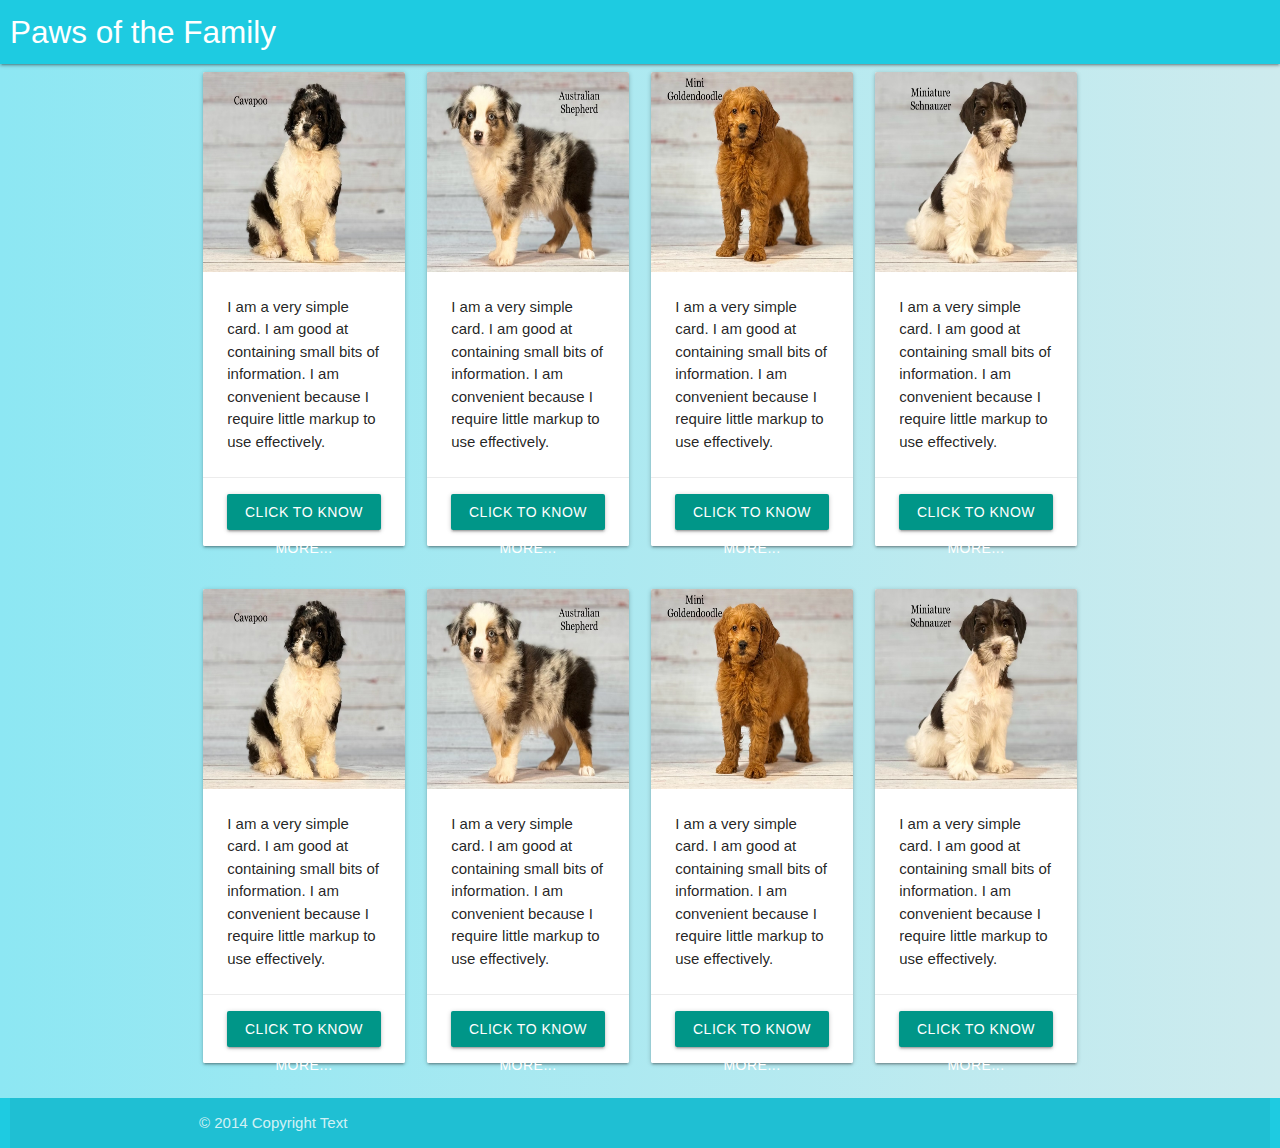
<file: shelter.html>
<!DOCTYPE html>
<html lang="en">

<head>
    <meta charset="UTF-8">
    <meta name="viewport" content="width=device-width, initial-scale=1.0">
    <title>Find a Shelter to Dog</title>
    <link rel="stylesheet" href="https://cdnjs.cloudflare.com/ajax/libs/materialize/1.0.0/css/materialize.min.css">
    <link href="https://fonts.googleapis.com/icon?family=Material+Icons" rel="stylesheet">
    <link rel="stylesheet" href="./assets/css/reset.css">
    <link rel="stylesheet" href="./assets/css/style.css">
    
</head>

<body>
    <!-- navbar -->
    <nav>
        <div class="nav-wrapper">
            <a href="#" class="brand-logo ">Paws of the Family</a>

        </div>
    </nav>

    <div class="container">
        <div class="row">
            <div class="col s12 m3">
                <div class="card">
                    <div class="card-image">
                        <img src="./assets/img/434136926_943156307814115_1988612561964688678_n.jpg">
                    </div>
                    <div class="card-content">
                        <p>I am a very simple card. I am good at containing small bits of information.
                            I am convenient because I require little markup to use effectively.</p>
                    </div>
                    <div class="card-action">
                        <button class="btn modal-trigger teal" data-target="terms">Click to know more...</button>
                    </div>
                </div>
            </div>

            <div class="col s12 m3">
                <div class="card">
                    <div class="card-image">
                        <img src="./assets/img/434173572_943156077814138_269730368230072742_n.jpg">
                    </div>
                    <div class="card-content">
                        <p>I am a very simple card. I am good at containing small bits of information.
                            I am convenient because I require little markup to use effectively.</p>
                    </div>
                    <div class="card-action">
                        <button class="btn modal-trigger teal" data-target="terms">Click to know more... </button>
                    </div>
                </div>
            </div>

            <div class="col s12 m3">
                <div class="card">
                    <div class="card-image">
                        <img src="./assets/img/434391668_943156394480773_4375526827783704600_n.jpg">
                    </div>
                    <div class="card-content">
                        <p>I am a very simple card. I am good at containing small bits of information.
                            I am convenient because I require little markup to use effectively.</p>
                    </div>
                    <div class="card-action">
                        <button class="btn modal-trigger teal" data-target="terms">Click to know more... </button>
                    </div>
                </div>
            </div>

            <div class="col s12 m3">
                <div class="card">
                    <div class="card-image">
                        <img src="./assets/img/434394395_943156184480794_3072202029764198577_n.jpg">
                    </div>
                    <!-- <div style="transform: rotate(-40deg);top: -167px;background-color: green;text-align: center;position: relative;width: 185px;left: -16px;color: #fff;"><span style="font-weight:bold;">Available</span></div> -->
                    <div class="card-content">
                        <p>I am a very simple card. I am good at containing small bits of information.
                            I am convenient because I require little markup to use effectively.</p>
                    </div>
                    <div class="card-action">
                        <button class="btn modal-trigger teal" data-target="terms">Click to know more...</button>
                    </div>
                </div>
            </div>

        </div>
        <div class="row">
            <div class="col s12 m3">
                <div class="card">
                    <div class="card-image">
                        <img src="./assets/img/434136926_943156307814115_1988612561964688678_n.jpg">
                    </div>
                    <div class="card-content">
                        <p>I am a very simple card. I am good at containing small bits of information.
                            I am convenient because I require little markup to use effectively.</p>
                    </div>
                    <div class="card-action">
                        <button class="btn modal-trigger teal" data-target="terms">Click to know more...</button>
                    </div>
                </div>
            </div>

            <div class="col s12 m3">
                <div class="card">
                    <div class="card-image">
                        <img src="./assets/img/434173572_943156077814138_269730368230072742_n.jpg">
                    </div>
                    <div class="card-content">
                        <p>I am a very simple card. I am good at containing small bits of information.
                            I am convenient because I require little markup to use effectively.</p>
                    </div>
                    <div class="card-action">
                        <button class="btn modal-trigger teal" data-target="terms">Click to know more... </button>
                    </div>
                </div>
            </div>

            <div class="col s12 m3">
                <div class="card">
                    <div class="card-image">
                        <img src="./assets/img/434391668_943156394480773_4375526827783704600_n.jpg">
                    </div>
                    <div class="card-content">
                        <p>I am a very simple card. I am good at containing small bits of information.
                            I am convenient because I require little markup to use effectively.</p>
                    </div>
                    <div class="card-action">
                        <button class="btn modal-trigger teal" data-target="terms">Click to know more... </button>
                    </div>
                </div>
            </div>

            <div class="col s12 m3">
                <div class="card">
                    <div class="card-image">
                        <img src="./assets/img/434394395_943156184480794_3072202029764198577_n.jpg">
                    </div>
                    <!-- <div style="transform: rotate(-40deg);top: -167px;background-color: green;text-align: center;position: relative;width: 185px;left: -16px;color: #fff;"><span style="font-weight:bold;">Available</span></div> -->
                    <div class="card-content">
                        <p>I am a very simple card. I am good at containing small bits of information.
                            I am convenient because I require little markup to use effectively.</p>
                    </div>
                    <div class="card-action">
                        <button class="btn modal-trigger teal" data-target="terms">Click to know more...</button>
                    </div>
                </div>
            </div>

        </div>
    </div>
    <!-- modal for dog details -->
    <div class="modal" id="terms">
        <div class="modal-content">
            <h3>Dog Details</h3>
            <p>hey here is your dog details</p>
            <img src="./assets/img/img1.jpg"> 
        </div>
                <div class="modal-footer">
                    <button class="btn teal">Agree</button>
                    <button class="btn red modal-close">Cancel</button>
                </div>
        </div>

        <!-- Footer -->
        <footer class="page-footer">

            <div class="footer-copyright">
                <div class="container">
                    © 2014 Copyright Text
                </div>
            </div>
        </footer>

        <!-- Compiled and minified JavaScript -->
        <script src="https://code.jquery.com/jquery-3.7.1.min.js"
            integrity="sha256-/JqT3SQfawRcv/BIHPThkBvs0OEvtFFmqPF/lYI/Cxo=" crossorigin="anonymous"></script>
        <script src="https://cdnjs.cloudflare.com/ajax/libs/materialize/1.0.0/js/materialize.min.js"></script>
        <script src="./assets/js/script.js"></script>

</body>

</html>
</file>
<file: assets/css/style.css>
nav, .page-footer{
    background-color:#1ECBE1;
    padding:0 10px;
}
.carousel{
    height:700px !important;
}

.card .card-image img{
    height: 200px;
}


body{
    background: linear-gradient(to right, #8DE7F3, #CEEBEE);
}
h1, h2 {
    color:#1ECBE1;
}
.card-panel .material-icons{
    color: #1ECBE1;
}
</file>
